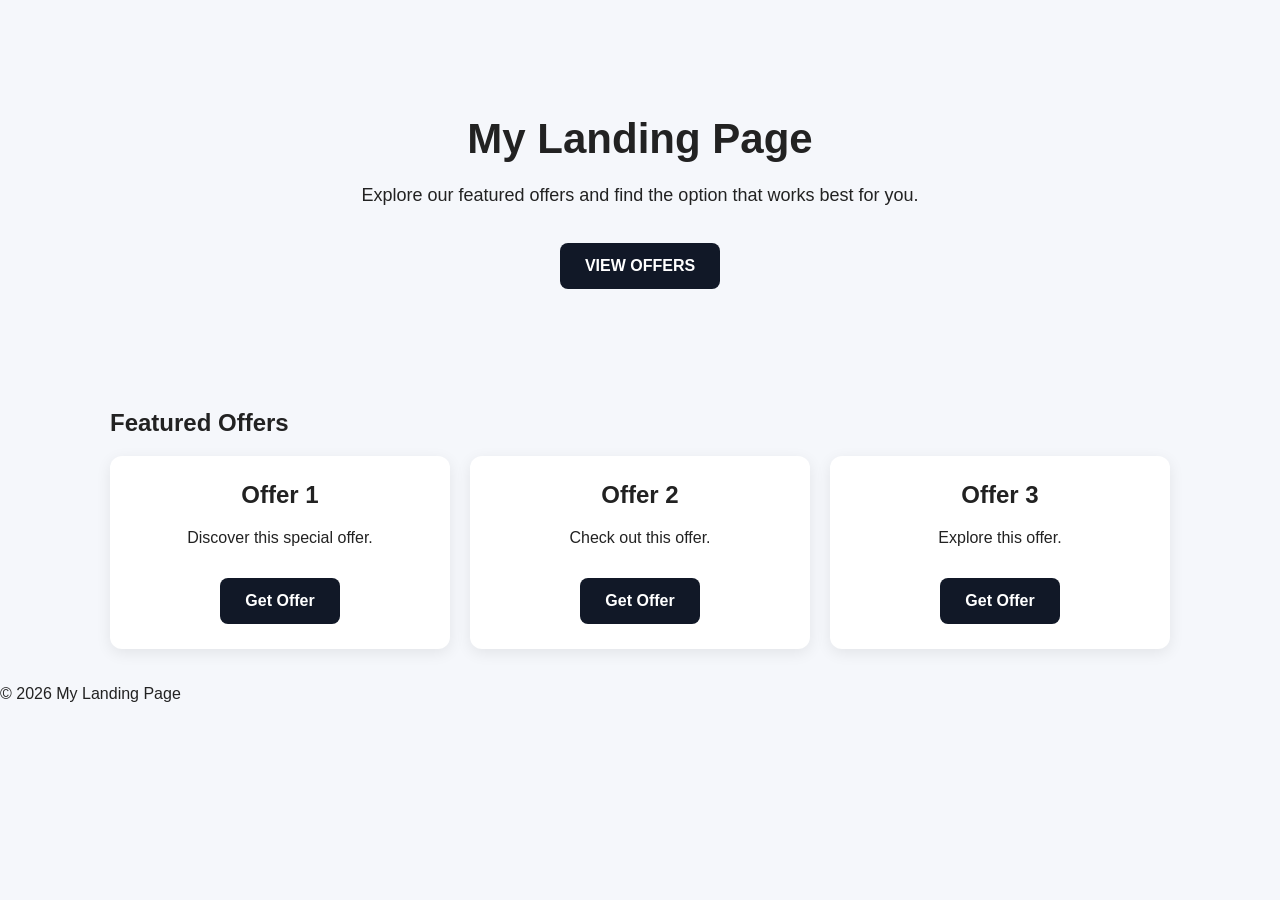
<file: index.html>
<!DOCTYPE html>
<html lang="en">
<head>
  <meta charset="UTF-8">
  <meta name="viewport" content="width=device-width, initial-scale=1.0">

  <title>My Landing Page</title>

  <!-- Main stylesheet -->
  <link rel="stylesheet" href="assets/style.css">
</head>

<body>

  <!-- Hero Section -->
  <section class="hero">
    <div class="container">

      <h1 id="site-title">Discover Something Amazing</h1>

      <p>
        Explore our featured offers and find the option
        that works best for you.
      </p>

      <a href="#offers" class="cta-button">
        VIEW OFFERS
      </a>

    </div>
  </section>


  <!-- Offers Section -->
  <section class="section" id="offers">

    <div class="container">

      <h2>Featured Offers</h2>

      <div class="offer-grid">

        <!-- Offer 1 -->
        <div class="offer-card">

          <h2 id="offer1-name">Offer 1</h2>

          <p id="offer1-description">
            Discover this special offer.
          </p>

          <a
            id="offer1-button"
            href="#"
            class="cta-button"
            data-affiliate="offer1"
            target="_blank"
            rel="noopener noreferrer"
          >
            Get Offer
          </a>

        </div>


        <!-- Offer 2 -->
        <div class="offer-card">

          <h2 id="offer2-name">Offer 2</h2>

          <p id="offer2-description">
            Check out this offer.
          </p>

          <a
            id="offer2-button"
            href="#"
            class="cta-button"
            data-affiliate="offer2"
            target="_blank"
            rel="noopener noreferrer"
          >
            Get Offer
          </a>

        </div>


        <!-- Offer 3 -->
        <div class="offer-card">

          <h2 id="offer3-name">Offer 3</h2>

          <p id="offer3-description">
            Explore this offer.
          </p>

          <a
            id="offer3-button"
            href="#"
            class="cta-button"
            data-affiliate="offer3"
            target="_blank"
            rel="noopener noreferrer"
          >
            Get Offer
          </a>

        </div>

      </div>

    </div>

  </section>


  <!-- Footer -->
  <footer>
    <p>
      © 2026 <span id="footer-name">My Landing Page</span>
    </p>
  </footer>


  <!-- Configuration -->
  <script src="config.js"></script>

  <!-- Tracking -->
  <script src="tracking.js"></script>


  <!-- Page Logic -->
  <script>

    // Site name
    document.getElementById("site-title").textContent =
      AFFILIATE_CONFIG.siteName;

    document.getElementById("footer-name").textContent =
      AFFILIATE_CONFIG.siteName;


    // Offer 1
    document.getElementById("offer1-name").textContent =
      AFFILIATE_CONFIG.offers.offer1.name;

    document.getElementById("offer1-description").textContent =
      AFFILIATE_CONFIG.offers.offer1.description;

    document.getElementById("offer1-button").textContent =
      AFFILIATE_CONFIG.offers.offer1.buttonText;

    document.getElementById("offer1-button").href =
      AFFILIATE_CONFIG.offers.offer1.url;


    // Offer 2
    document.getElementById("offer2-name").textContent =
      AFFILIATE_CONFIG.offers.offer2.name;

    document.getElementById("offer2-description").textContent =
      AFFILIATE_CONFIG.offers.offer2.description;

    document.getElementById("offer2-button").textContent =
      AFFILIATE_CONFIG.offers.offer2.buttonText;

    document.getElementById("offer2-button").href =
      AFFILIATE_CONFIG.offers.offer2.url;


    // Offer 3
    document.getElementById("offer3-name").textContent =
      AFFILIATE_CONFIG.offers.offer3.name;

    document.getElementById("offer3-description").textContent =
      AFFILIATE_CONFIG.offers.offer3.description;

    document.getElementById("offer3-button").textContent =
      AFFILIATE_CONFIG.offers.offer3.buttonText;

    document.getElementById("offer3-button").href =
      AFFILIATE_CONFIG.offers.offer3.url;

  </script>

</body>
</html>
</file>
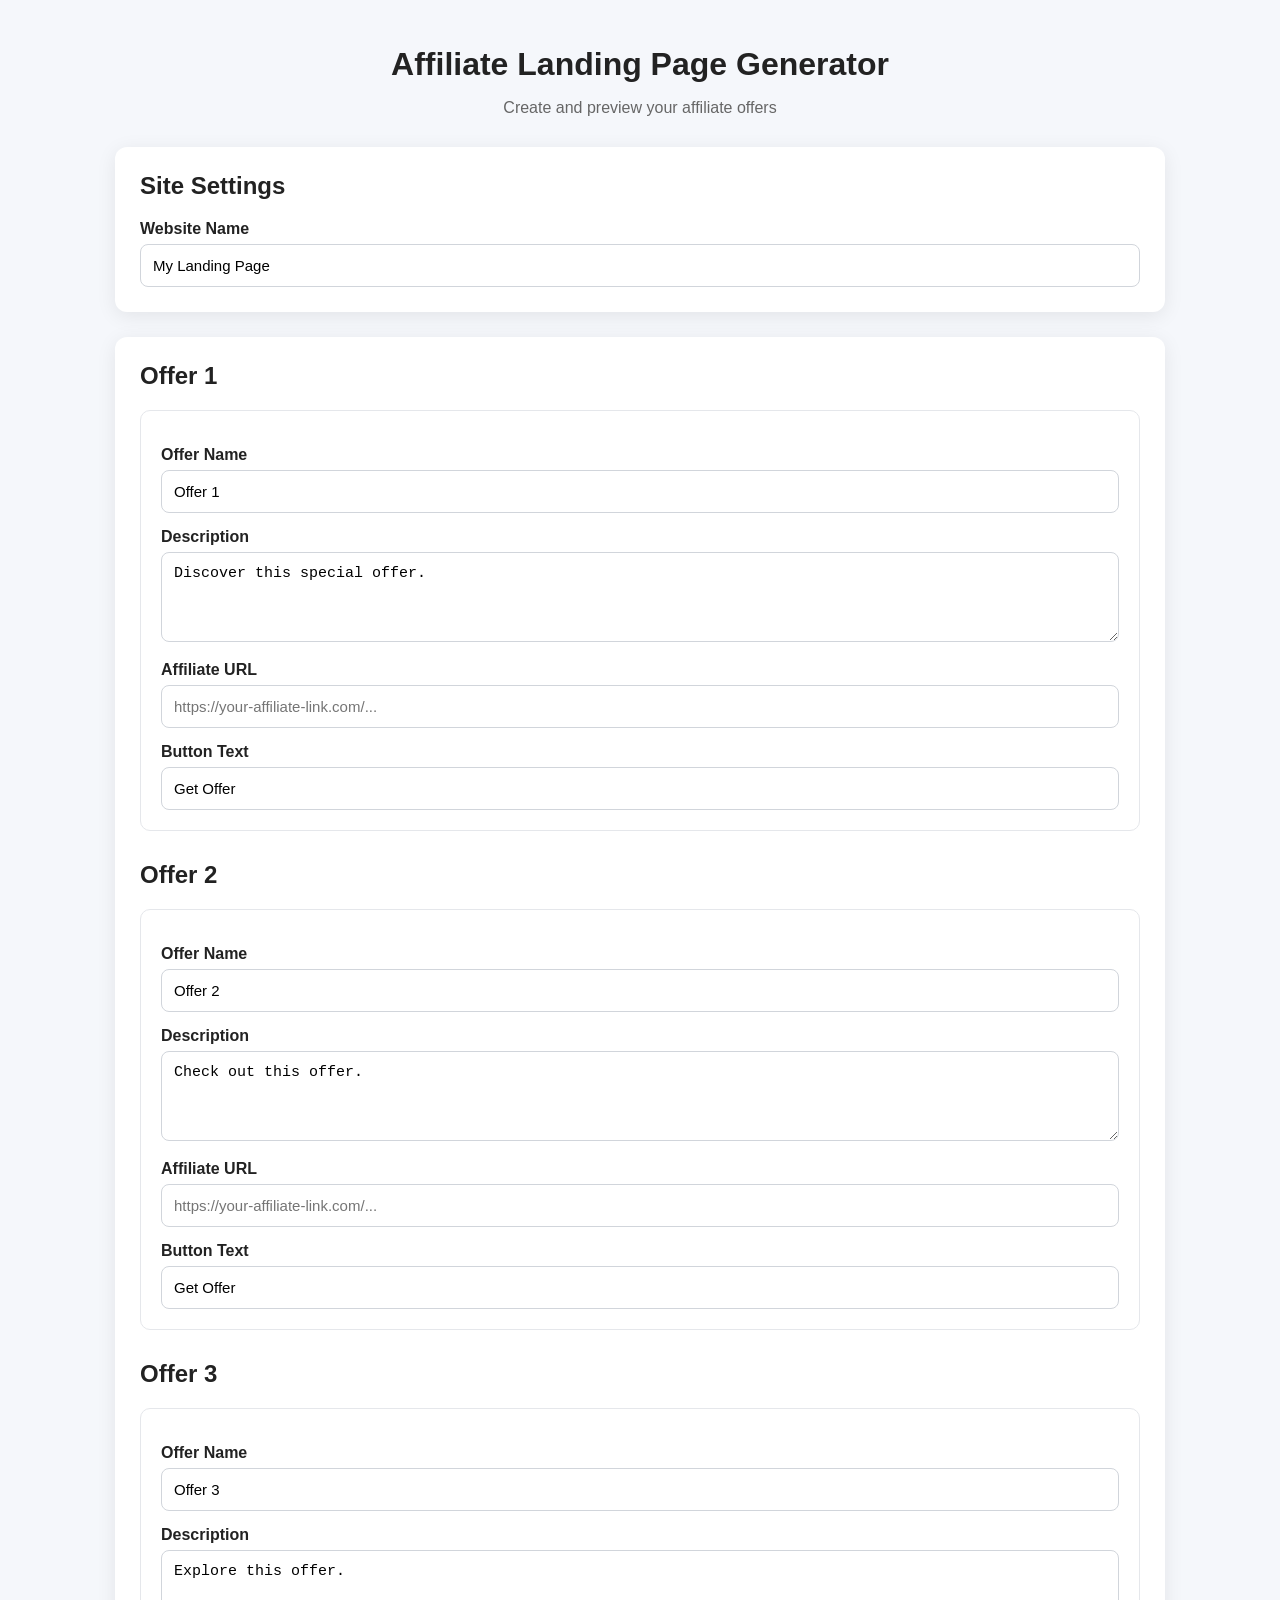
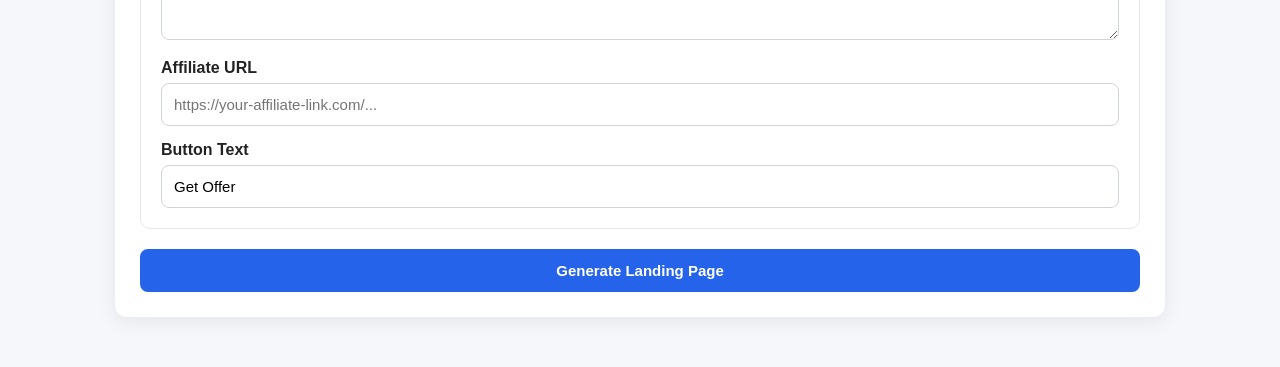
<file: generator.html>
<!DOCTYPE html>
<html lang="en">
<head>
  <meta charset="UTF-8">
  <meta name="viewport" content="width=device-width, initial-scale=1.0">

  <title>Affiliate Landing Page Generator</title>

  <style>
    * {
      box-sizing: border-box;
    }

    body {
      margin: 0;
      font-family: Arial, sans-serif;
      background: #f5f7fb;
      color: #222;
    }

    .container {
      width: 100%;
      max-width: 1100px;
      margin: auto;
      padding: 25px;
    }

    h1 {
      text-align: center;
      margin-bottom: 10px;
    }

    .subtitle {
      text-align: center;
      color: #666;
      margin-bottom: 30px;
    }

    .panel {
      background: white;
      padding: 25px;
      border-radius: 12px;
      box-shadow: 0 4px 20px rgba(0, 0, 0, 0.08);
      margin-bottom: 25px;
    }

    .panel h2 {
      margin-top: 0;
    }

    label {
      display: block;
      font-weight: bold;
      margin-top: 15px;
      margin-bottom: 6px;
    }

    input,
    textarea,
    select {
      width: 100%;
      padding: 12px;
      border: 1px solid #d1d5db;
      border-radius: 8px;
      font-size: 15px;
    }

    textarea {
      min-height: 90px;
      resize: vertical;
    }

    .offer {
      border: 1px solid #e5e7eb;
      padding: 20px;
      border-radius: 10px;
      margin-top: 20px;
    }

    button {
      border: 0;
      padding: 13px 22px;
      border-radius: 8px;
      cursor: pointer;
      font-size: 15px;
      font-weight: bold;
      margin-top: 20px;
    }

    .generate {
      background: #2563eb;
      color: white;
      width: 100%;
    }

    .copy {
      background: #111827;
      color: white;
    }

    .preview {
      margin-top: 25px;
      padding: 25px;
      border-radius: 10px;
      background: #f9fafb;
      border: 1px solid #e5e7eb;
    }

    .preview-card {
      background: white;
      padding: 20px;
      margin-top: 15px;
      border-radius: 10px;
      border: 1px solid #e5e7eb;
    }

    .preview-card a {
      display: inline-block;
      margin-top: 10px;
      padding: 10px 18px;
      background: #2563eb;
      color: white;
      text-decoration: none;
      border-radius: 7px;
    }

    #configOutput {
      min-height: 300px;
      font-family: monospace;
      font-size: 13px;
    }

    .success {
      display: none;
      margin-top: 15px;
      padding: 12px;
      background: #dcfce7;
      color: #166534;
      border-radius: 8px;
    }

    @media (max-width: 700px) {
      .container {
        padding: 15px;
      }

      .panel {
        padding: 18px;
      }
    }
  </style>
</head>

<body>

<div class="container">

  <h1>Affiliate Landing Page Generator</h1>

  <p class="subtitle">
    Create and preview your affiliate offers
  </p>


  <!-- Site Settings -->
  <div class="panel">

    <h2>Site Settings</h2>

    <label for="siteName">
      Website Name
    </label>

    <input
      id="siteName"
      type="text"
      value="My Landing Page"
      placeholder="Enter website name"
    >

  </div>


  <!-- Offer 1 -->
  <div class="panel">

    <h2>Offer 1</h2>

    <div class="offer">

      <label for="offer1Name">
        Offer Name
      </label>

      <input
        id="offer1Name"
        type="text"
        value="Offer 1"
        placeholder="Example: Free Trial"
      >

      <label for="offer1Description">
        Description
      </label>

      <textarea
        id="offer1Description"
        placeholder="Describe the offer"
      >Discover this special offer.</textarea>

      <label for="offer1Url">
        Affiliate URL
      </label>

      <input
        id="offer1Url"
        type="url"
        placeholder="https://your-affiliate-link.com/..."
      >

      <label for="offer1Button">
        Button Text
      </label>

      <input
        id="offer1Button"
        type="text"
        value="Get Offer"
      >

    </div>


    <!-- Offer 2 -->
    <h2 style="margin-top:30px;">
      Offer 2
    </h2>

    <div class="offer">

      <label for="offer2Name">
        Offer Name
      </label>

      <input
        id="offer2Name"
        type="text"
        value="Offer 2"
      >

      <label for="offer2Description">
        Description
      </label>

      <textarea
        id="offer2Description"
      >Check out this offer.</textarea>

      <label for="offer2Url">
        Affiliate URL
      </label>

      <input
        id="offer2Url"
        type="url"
        placeholder="https://your-affiliate-link.com/..."
      >

      <label for="offer2Button">
        Button Text
      </label>

      <input
        id="offer2Button"
        type="text"
        value="Get Offer"
      >

    </div>


    <!-- Offer 3 -->
    <h2 style="margin-top:30px;">
      Offer 3
    </h2>

    <div class="offer">

      <label for="offer3Name">
        Offer Name
      </label>

      <input
        id="offer3Name"
        type="text"
        value="Offer 3"
      >

      <label for="offer3Description">
        Description
      </label>

      <textarea
        id="offer3Description"
      >Explore this offer.</textarea>

      <label for="offer3Url">
        Affiliate URL
      </label>

      <input
        id="offer3Url"
        type="url"
        placeholder="https://your-affiliate-link.com/..."
      >

      <label for="offer3Button">
        Button Text
      </label>

      <input
        id="offer3Button"
        type="text"
        value="Get Offer"
      >

    </div>


    <button
      class="generate"
      onclick="generatePage()"
    >
      Generate Landing Page
    </button>

    <div
      id="successMessage"
      class="success"
    >
      Landing page generated successfully.
    </div>

  </div>


  <!-- Preview -->
  <div
    class="panel"
    id="previewPanel"
    style="display:none;"
  >

    <h2>Landing Page Preview</h2>

    <div class="preview">

      <h1 id="previewTitle"></h1>

      <p>
        Explore our featured offers and find
        the option that works best for you.
      </p>


      <div class="preview-card">

        <h3 id="previewOffer1"></h3>

        <p id="previewDescription1"></p>

        <a
          id="previewButton1"
          href="#"
          target="_blank"
          rel="noopener noreferrer"
        >
          Get Offer
        </a>

      </div>


      <div class="preview-card">

        <h3 id="previewOffer2"></h3>

        <p id="previewDescription2"></p>

        <a
          id="previewButton2"
          href="#"
          target="_blank"
          rel="noopener noreferrer"
        >
          Get Offer
        </a>

      </div>


      <div class="preview-card">

        <h3 id="previewOffer3"></h3>

        <p id="previewDescription3"></p>

        <a
          id="previewButton3"
          href="#"
          target="_blank"
          rel="noopener noreferrer"
        >
          Get Offer
        </a>

      </div>

    </div>

  </div>


  <!-- Generated Config -->
  <div
    class="panel"
    id="configPanel"
    style="display:none;"
  >

    <h2>Generated config.js</h2>

    <textarea
      id="configOutput"
      readonly
    ></textarea>

    <button
      class="copy"
      onclick="copyConfig()"
    >
      Copy config.js
    </button>

  </div>

</div>


<script>

function getValue(id) {
  return document.getElementById(id).value.trim();
}


function generatePage() {

  const siteName =
    getValue("siteName");

  const offer1 = {
    name: getValue("offer1Name"),
    description: getValue("offer1Description"),
    url: getValue("offer1Url"),
    buttonText: getValue("offer1Button")
  };

  const offer2 = {
    name: getValue("offer2Name"),
    description: getValue("offer2Description"),
    url: getValue("offer2Url"),
    buttonText: getValue("offer2Button")
  };

  const offer3 = {
    name: getValue("offer3Name"),
    description: getValue("offer3Description"),
    url: getValue("offer3Url"),
    buttonText: getValue("offer3Button")
  };


  // Preview

  document.getElementById(
    "previewTitle"
  ).textContent = siteName;


  document.getElementById(
    "previewOffer1"
  ).textContent = offer1.name;

  document.getElementById(
    "previewDescription1"
  ).textContent = offer1.description;

  document.getElementById(
    "previewButton1"
  ).textContent = offer1.buttonText;

  document.getElementById(
    "previewButton1"
  ).href = offer1.url;


  document.getElementById(
    "previewOffer2"
  ).textContent = offer2.name;

  document.getElementById(
    "previewDescription2"
  ).textContent = offer2.description;

  document.getElementById(
    "previewButton2"
  ).textContent = offer2.buttonText;

  document.getElementById(
    "previewButton2"
  ).href = offer2.url;


  document.getElementById(
    "previewOffer3"
  ).textContent = offer3.name;

  document.getElementById(
    "previewDescription3"
  ).textContent = offer3.description;

  document.getElementById(
    "previewButton3"
  ).textContent = offer3.buttonText;

  document.getElementById(
    "previewButton3"
  ).href = offer3.url;


  // Generate config.js

  const config = `const AFFILIATE_CONFIG = ${JSON.stringify(
    {
      siteName: siteName,

      offers: {
        offer1: offer1,
        offer2: offer2,
        offer3: offer3
      },

      tracking: {
        enabled: true,

        utm: {
          source: "affiliate",
          medium: "landing-page",
          campaign: "default"
        }
      }

    },
    null,
    2
  )};`;


  document.getElementById(
    "configOutput"
  ).value = config;


  document.getElementById(
    "previewPanel"
  ).style.display = "block";


  document.getElementById(
    "configPanel"
  ).style.display = "block";


  document.getElementById(
    "successMessage"
  ).style.display = "block";

}


function copyConfig() {

  const output =
    document.getElementById("configOutput");

  output.select();

  navigator.clipboard.writeText(
    output.value
  );

  alert(
    "config.js copied to clipboard."
  );

}

</script>

</body>
</html>
</file>
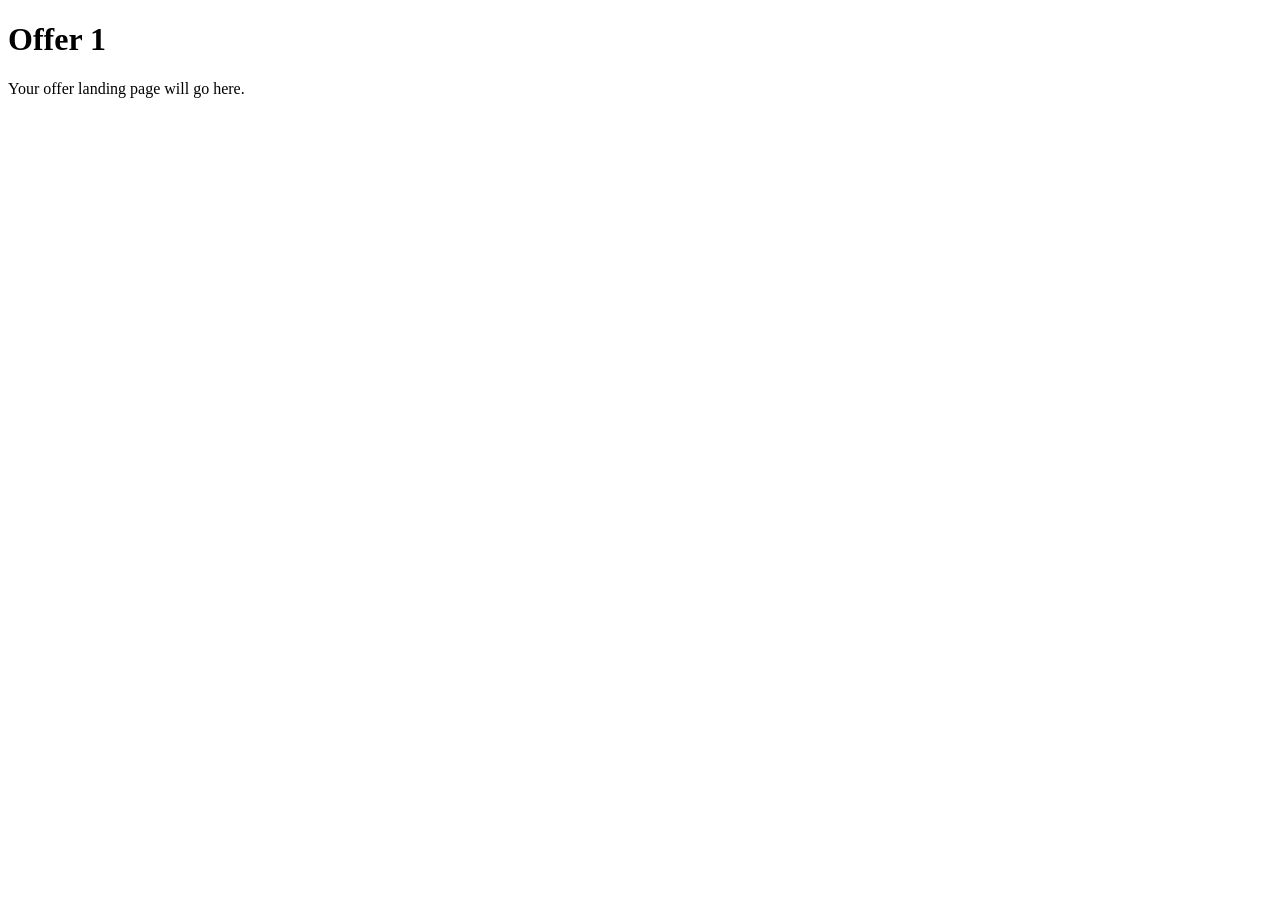
<file: offers/offer1.html>
<!DOCTYPE html>
<html lang="en">
<head>
  <meta charset="UTF-8">
  <meta name="viewport" content="width=device-width, initial-scale=1.0">
  <title>Offer 1</title>
</head>
<body>

  <h1>Offer 1</h1>
  <p>Your offer landing page will go here.</p>

</body>
</html>
</file>
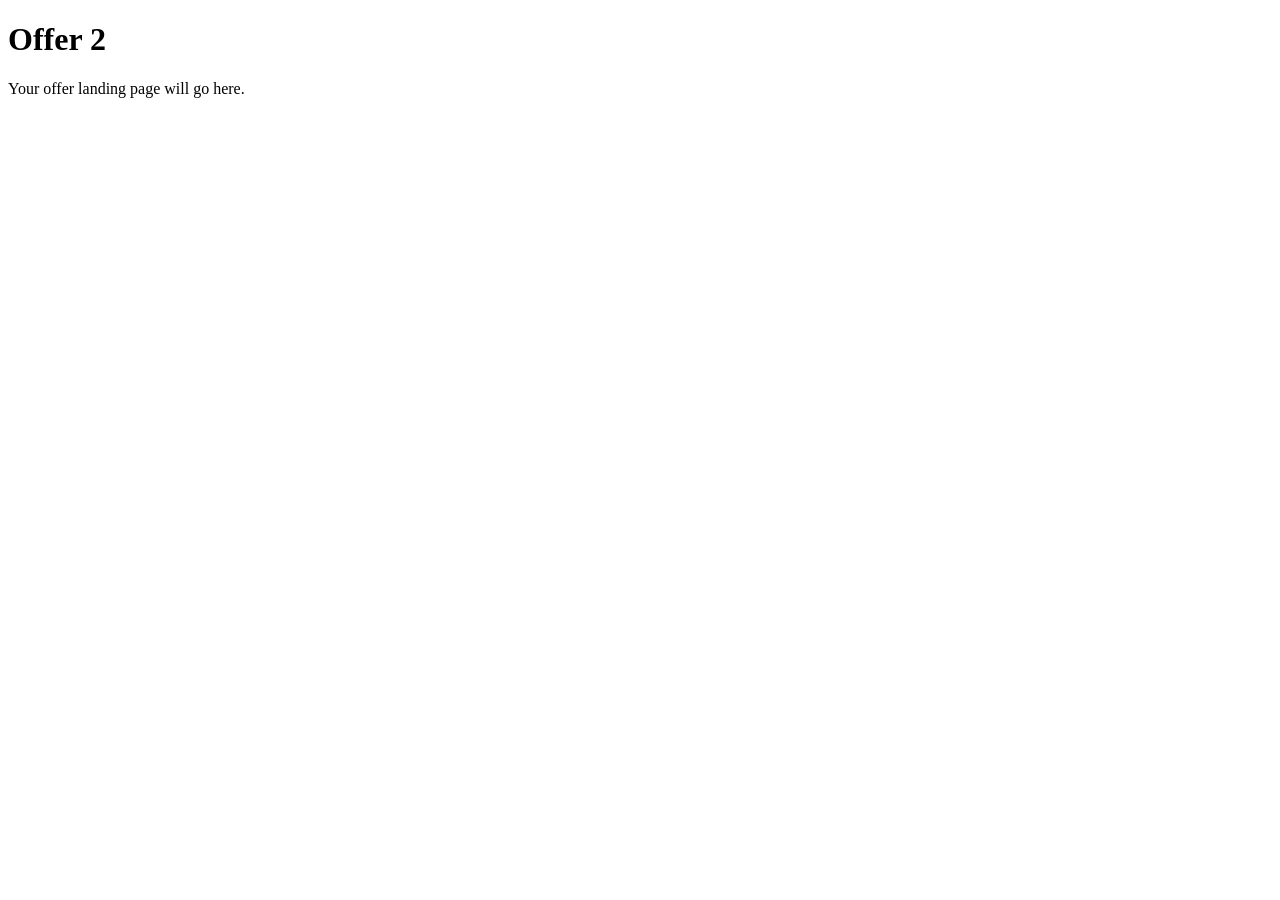
<file: offers/offer2.html>
<!DOCTYPE html>
<html lang="en">
<head>
  <meta charset="UTF-8">
  <meta name="viewport" content="width=device-width, initial-scale=1.0">
  <title>Offer 2</title>
</head>
<body>

  <h1>Offer 2</h1>
  <p>Your offer landing page will go here.</p>

</body>
</html>
</file>
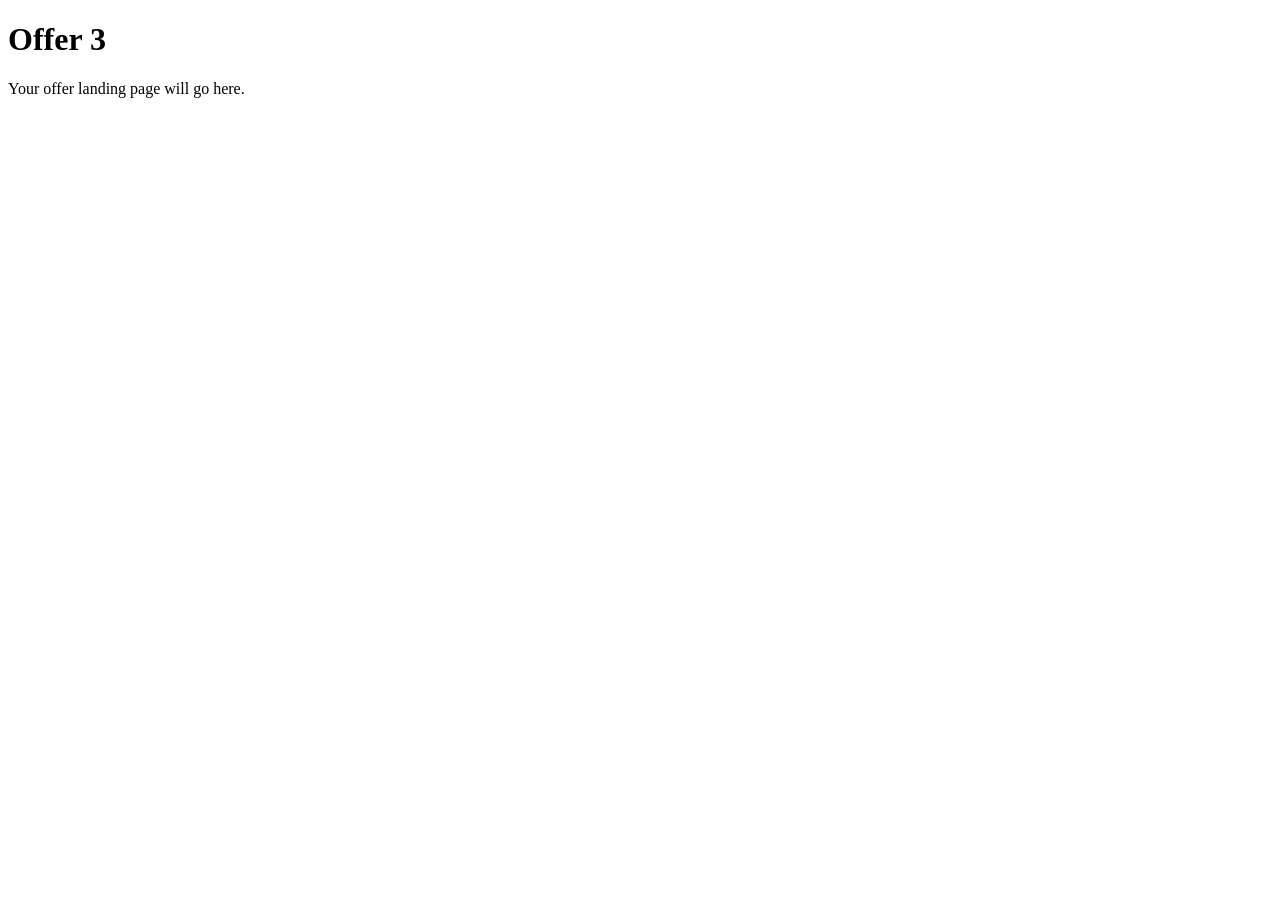
<file: offers/offer3.html>
<!DOCTYPE html>
<html lang="en">
<head>
  <meta charset="UTF-8">
  <meta name="viewport" content="width=device-width, initial-scale=1.0">
  <title>Offer 3</title>
</head>
<body>

  <h1>Offer 3</h1>
  <p>Your offer landing page will go here.</p>

</body>
</html>
</file>
<file: assets/style.css>
/* Main styles for affiliate landing pages */

* {
  box-sizing: border-box;
}

html {
  scroll-behavior: smooth;
}

body {
  margin: 0;
  font-family: Arial, sans-serif;
  background: #f5f7fb;
  color: #222;
}

.container {
  width: 100%;
  max-width: 1100px;
  margin: 0 auto;
  padding: 20px;
}

.hero {
  text-align: center;
  padding: 60px 20px;
}

.hero h1 {
  font-size: 42px;
  margin-bottom: 15px;
}

.hero p {
  font-size: 18px;
  line-height: 1.6;
}

.offer-grid {
  display: grid;
  grid-template-columns: repeat(3, 1fr);
  gap: 20px;
}

.offer-card {
  background: #fff;
  padding: 25px;
  border-radius: 12px;
  text-align: center;
  box-shadow: 0 4px 15px rgba(0, 0, 0, 0.08);
}

.offer-card h2 {
  margin-top: 0;
}

.cta-button {
  display: inline-block;
  padding: 14px 25px;
  margin-top: 15px;
  border-radius: 8px;
  text-decoration: none;
  font-weight: bold;
  background: #111827;
  color: #fff;
}

.cta-button:hover {
  opacity: 0.9;
}

@media (max-width: 768px) {
  .offer-grid {
    grid-template-columns: 1fr;
  }

  .hero h1 {
    font-size: 32px;
  }

  .container {
    padding: 15px;
  }
}
</file>
